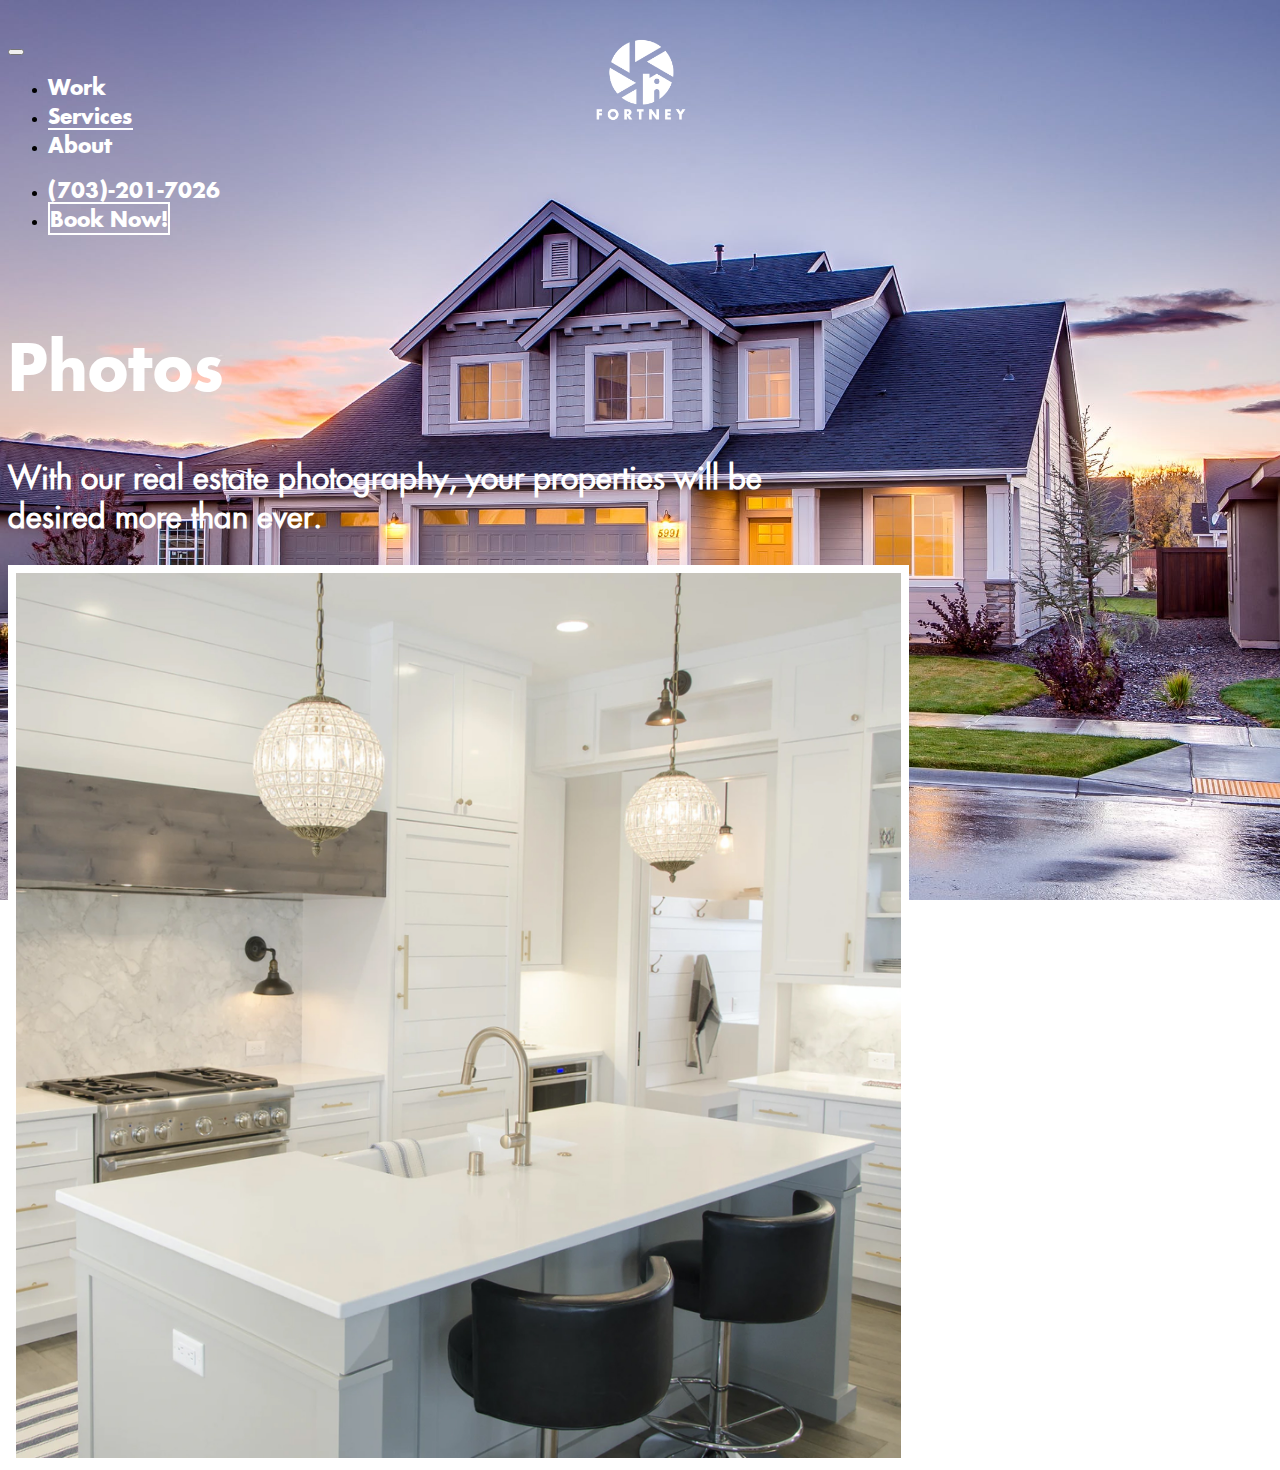
<file: services.html>
<!doctype html>
<html lang="en">

<head>
	<!-- Required meta tags -->
	<meta charset="utf-8">
	<meta name="viewport" content="width=device-width, initial-scale=1, shrink-to-fit=no">

	<!-- CSS Links -->
	<link rel="stylesheet" href="css/services.css">
	<meta name="theme-color" content="#FFF" />

	<!-- Favicon Link -->
	<link rel="icon" href="/assets/favicon.ico" type="image/gif" sizes="48x48">
	<link rel="apple-touch-icon" href="/assets/apple-touch-icon.png">

	<!-- Bootstrap CSS -->
	<link rel="stylesheet" href="https://stackpath.bootstrapcdn.com/bootstrap/4.5.0/css/bootstrap.min.css"
		integrity="sha384-9aIt2nRpC12Uk9gS9baDl411NQApFmC26EwAOH8WgZl5MYYxFfc+NcPb1dKGj7Sk" crossorigin="anonymous">

	<!-- Font Awesome CSS -->
	<link rel="stylesheet" href="https://cdnjs.cloudflare.com/ajax/libs/font-awesome/4.7.0/css/font-awesome.min.css">

	<!-- Global site tag (gtag.js) - Google Analytics -->
	<script async src="https://www.googletagmanager.com/gtag/js?id=G-8N7HWDRB02"></script>
	<script>
		window.dataLayer = window.dataLayer || [];

		function gtag() {
			dataLayer.push(arguments);
		}
		gtag('js', new Date());
		gtag('config', 'G-8N7HWDRB02');
	</script>

	<!-- Google Description -->
	<title>High Quality Real Estate Photography, Video, and 360 Virtual Tours - Fortney Fine Photography</title>
	<meta name="description"
		content="Highest quality photography, video, and 360 virtual tours for your real estate property in Washington DC, Maryland, or Virginia. With our 24 hour turn around times and unbranded links, you can have your property listed on the MLS, embedded on your website, and under contact as soon as possible!"
		name="description">

	<!-- Open Graph Protocall -->
	<meta content="High Quality Real Estate Photography, Video, and 360 Virtual Tours - Fortney Fine Photography"
		property="og:title">
	<meta
		content="Highest quality photography, video, and 360 virtual tours for your real estate property in Washington DC, Maryland, or Virginia. With our 24 hour turn around times and unbranded links, you can have your property listed on the MLS, embedded on your website, and under contact as soon as possible!"
		property="og:description">
	<meta property="og:type" content="website">
	<meta property="og:url" content="https://fortneyfinephotography.com">
</head>

<body>
	<a class="skip-link" href="#collapsingNavbar">Skip to menu</a>
	<div class="container-fluid my-container">
		<div class="row justify-content-center my-row">
			<div class="col my-col">
				<nav class="navbar navbar-expand-md navbar-dark navbar-transparent">
					<div class="navbar-brand abs"><a href="index.html"><img id="logo"
								alt="Fortney Fine Photography Logo" src="/assets/logo-white.png" height="135px"></a>
					</div>
					<button class="navbar-toggler" type="button" data-toggle="collapse" data-target="#collapsingNavbar">
						<span class="navbar-toggler-icon"></span>
					</button>
					<div class="navbar-collapse collapse" id="collapsingNavbar">
						<ul class="navbar-nav">
							<li class="nav-item">
								<a class="nav-link" href="work.html">Work</a>
							</li>
							<li class="nav-item">
								<a class="nav-link active-link" href="services.html">Services</a>
							</li>
							<li class="nav-item">
								<a class="nav-link" href="about.html">About</a>
							</li>
						</ul>
						<ul class="navbar-nav ml-auto">
							<li class="nav-item">
								<a class="nav-link" href="tel:7032017026">(703)-201-7026</a>
							</li>
							<li class="nav-item">
								<a class="nav-link" href="booking.html" id="bookNow">Book Now!</a>
							</li>
						</ul>
					</div>
				</nav>
				<div id="heroRow" class="row">
					<div class="col-12 col-lg-6">
						<div class="row header-row">
							<h1 id="photosHeader">Photos</h1>
						</div>
						<div class="row header-row">
							<h2 id="photosSubheader">With our real estate photography, your properties will be desired
								more than ever.</h2>
						</div>
					</div>
					<div class="col-12 col-lg-6">
						<div class="section-photo"><img class="heroPhoto" src="/assets/services-test.jpg"></div>
					</div>
				</div>
			</div>
		</div>
		<div class="row my-row"></div>
	</div>

	<!-- Optional JavaScript -->
	<!-- jQuery first, then Popper.js, then Bootstrap JS -->
	<script src="https://code.jquery.com/jquery-3.5.1.slim.min.js"
		integrity="sha384-DfXdz2htPH0lsSSs5nCTpuj/zy4C+OGpamoFVy38MVBnE+IbbVYUew+OrCXaRkfj" crossorigin="anonymous">
	</script>
	<script src="https://cdn.jsdelivr.net/npm/popper.js@1.16.0/dist/umd/popper.min.js"
		integrity="sha384-Q6E9RHvbIyZFJoft+2mJbHaEWldlvI9IOYy5n3zV9zzTtmI3UksdQRVvoxMfooAo" crossorigin="anonymous">
	</script>
	<script src="https://stackpath.bootstrapcdn.com/bootstrap/4.5.0/js/bootstrap.min.js"
		integrity="sha384-OgVRvuATP1z7JjHLkuOU7Xw704+h835Lr+6QL9UvYjZE3Ipu6Tp75j7Bh/kR0JKI" crossorigin="anonymous">
	</script>
</body>

</html>
</file>
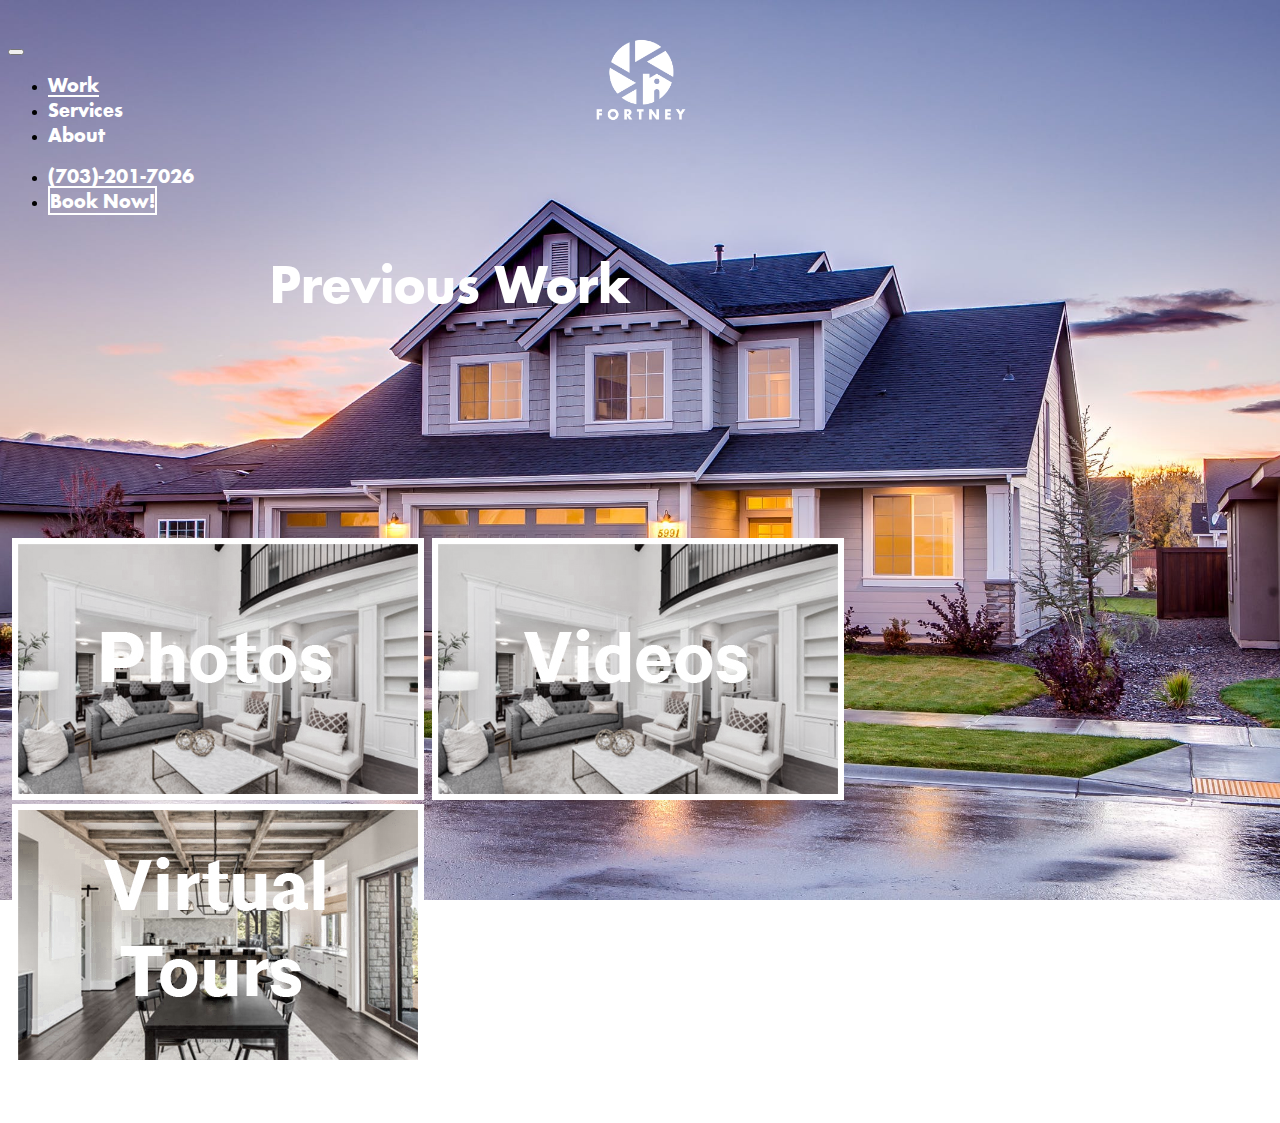
<file: work.html>
<!doctype html>
<html lang="en">

<head>
	<!-- Required meta tags -->
	<meta charset="utf-8">
	<meta name="viewport" content="width=device-width, initial-scale=1, shrink-to-fit=no">

	<!-- CSS Links -->
	<link rel="stylesheet" href="css/work.css">
	<meta name="theme-color" content="#FFF" />

	<!-- Favicon Link -->
	<link rel="icon" href="/assets/favicon.ico" type="image/gif" sizes="48x48">
	<link rel="apple-touch-icon" href="/assets/apple-touch-icon.png">

	<!-- Bootstrap CSS -->
	<link rel="stylesheet" href="https://stackpath.bootstrapcdn.com/bootstrap/4.5.0/css/bootstrap.min.css"
		integrity="sha384-9aIt2nRpC12Uk9gS9baDl411NQApFmC26EwAOH8WgZl5MYYxFfc+NcPb1dKGj7Sk" crossorigin="anonymous">

	<!-- Font Awesome CSS -->
	<link rel="stylesheet" href="https://cdnjs.cloudflare.com/ajax/libs/font-awesome/4.7.0/css/font-awesome.min.css">

	<!-- Global site tag (gtag.js) - Google Analytics -->
	<script async src="https://www.googletagmanager.com/gtag/js?id=G-8N7HWDRB02"></script>
	<script>
		window.dataLayer = window.dataLayer || [];

		function gtag() {
			dataLayer.push(arguments);
		}
		gtag('js', new Date());
		gtag('config', 'G-8N7HWDRB02');
	</script>

	<!-- Google Description -->
	<title>High Quality Real Estate Photography, Video, and 360 Virtual Tours - Fortney Fine Photography</title>
	<meta name="description"
		content="Highest quality photography, video, and 360 virtual tours for your real estate property in Washington DC, Maryland, or Virginia. With our 24 hour turn around times and unbranded links, you can have your property listed on the MLS, embedded on your website, and under contact as soon as possible!"
		name="description">

	<!-- Open Graph Protocall -->
	<meta content="High Quality Real Estate Photography, Video, and 360 Virtual Tours - Fortney Fine Photography"
		property="og:title">
	<meta
		content="Highest quality photography, video, and 360 virtual tours for your real estate property in Washington DC, Maryland, or Virginia. With our 24 hour turn around times and unbranded links, you can have your property listed on the MLS, embedded on your website, and under contact as soon as possible!"
		property="og:description">
	<meta property="og:type" content="website">
	<meta property="og:url" content="https://fortneyfinephotography.com">
</head>

<body>
	<a class="skip-link" href="#collapsingNavbar">Skip to menu</a>
	<div class="container-fluid my-container">
		<div class="row justify-content-center my-row">
			<div class="col my-col">
				<nav class="navbar navbar-expand-md navbar-dark navbar-transparent">
					<div class="navbar-brand abs"><a href="index.html"><img id="logo"
								alt="Fortney Fine Photography Logo" src="/assets/logo-white.png" height="135px"></a>
					</div>
					<button class="navbar-toggler" type="button" data-toggle="collapse" data-target="#collapsingNavbar">
						<span class="navbar-toggler-icon"></span>
					</button>
					<div class="navbar-collapse collapse" id="collapsingNavbar">
						<ul class="navbar-nav">
							<li class="nav-item">
								<a class="nav-link active-link" href="work.html">Work</a>
							</li>
							<li class="nav-item">
								<a class="nav-link" href="services.html">Services</a>
							</li>
							<li class="nav-item">
								<a class="nav-link" href="about.html">About</a>
							</li>
						</ul>
						<ul class="navbar-nav ml-auto">
							<li class="nav-item">
								<a class="nav-link" href="tel:7032017026">(703)-201-7026</a>
							</li>
							<li class="nav-item">
								<a class="nav-link" href="booking.html" id="bookNow">Book Now!</a>
							</li>
						</ul>
					</div>
				</nav>
				<div class="row justify-content-center align-items-end my-row">
						<h1 id="prevWork">Previous Work</h1>
				</div>
				<div class="row my-row justify-content-center align-items-center nowrap"><a class="thumbnail-box" href="photos.html"><img class="img-fluid button-thumbnail"
					src="/assets/photos-thumbnail.jpg"></a><a class="thumbnail-box" href="videos.html"><img class="img-fluid button-thumbnail"
						src="/assets/videos-thumbnail.jpg"></a><a class="thumbnail-box" href="tours.html"><img class="img-fluid button-thumbnail"
							src="/assets/virtual-tour-thumbnail.jpg"></a></div>
			</div>
		</div>
		
	</div>

	<!-- Optional JavaScript -->
	<!-- jQuery first, then Popper.js, then Bootstrap JS -->
	<script src="https://code.jquery.com/jquery-3.5.1.slim.min.js"
		integrity="sha384-DfXdz2htPH0lsSSs5nCTpuj/zy4C+OGpamoFVy38MVBnE+IbbVYUew+OrCXaRkfj" crossorigin="anonymous">
	</script>
	<script src="https://cdn.jsdelivr.net/npm/popper.js@1.16.0/dist/umd/popper.min.js"
		integrity="sha384-Q6E9RHvbIyZFJoft+2mJbHaEWldlvI9IOYy5n3zV9zzTtmI3UksdQRVvoxMfooAo" crossorigin="anonymous">
	</script>
	<script src="https://stackpath.bootstrapcdn.com/bootstrap/4.5.0/js/bootstrap.min.js"
		integrity="sha384-OgVRvuATP1z7JjHLkuOU7Xw704+h835Lr+6QL9UvYjZE3Ipu6Tp75j7Bh/kR0JKI" crossorigin="anonymous">
	</script>
</body>

</html>
</file>
<file: css/services.css>
@font-face {
    font-family: "Architype Renner W01 Bd";
    src: url("449cd8fe7d47c8befb82e00fe4a7d48f.eot");
    /* IE9*/
    src: url("../fonts/449cd8fe7d47c8befb82e00fe4a7d48f.eot?#iefix") format("embedded-opentype"),
        /* IE6-IE8 */
        url("../fonts/449cd8fe7d47c8befb82e00fe4a7d48f.woff2") format("woff2"),
        /* chrome、firefox */
        url("../fonts/449cd8fe7d47c8befb82e00fe4a7d48f.woff") format("woff"),
        /* chrome、firefox */
        url("../fonts/449cd8fe7d47c8befb82e00fe4a7d48f.ttf") format("truetype"),
        /* chrome、firefox、opera、Safari, Android, iOS 4.2+*/
        url("../fonts/449cd8fe7d47c8befb82e00fe4a7d48f.svg#Architype Renner W01 Bd") format("svg");
    /* iOS 4.1- */
}

@font-face {
    font-family: "Architype Renner W01 Regular";
    src: url("../fonts/aee8a6ba0a9d7808b6e36a67ba739bc1.eot");
    /* IE9*/
    src: url("../fonts/aee8a6ba0a9d7808b6e36a67ba739bc1.eot?#iefix") format("embedded-opentype"),
        /* IE6-IE8 */
        url("../fonts/aee8a6ba0a9d7808b6e36a67ba739bc1.woff2") format("woff2"),
        /* chrome、firefox */
        url("../fonts/aee8a6ba0a9d7808b6e36a67ba739bc1.woff") format("woff"),
        /* chrome、firefox */
        url("../fonts/aee8a6ba0a9d7808b6e36a67ba739bc1.ttf") format("truetype"),
        /* chrome、firefox、opera、Safari, Android, iOS 4.2+*/
        url("../fonts/aee8a6ba0a9d7808b6e36a67ba739bc1.svg#Architype Renner W01 Regular") format("svg");
    /* iOS 4.1- */
}

body {
    background: url(/assets/background-house.jpeg) no-repeat center center fixed;
    -webkit-background-size: cover;
    -moz-background-size: cover;
    -o-background-size: cover;
    background-size: cover;
    min-height: -webkit-fill-available;
}

.my-container {
    max-width: 70%;
    margin-top: 3%;
}

.my-row {
    height: 29vh;
}

.my-col {
    padding-left: 0 !important;
    padding-right: 0 !important;
}

.navbar-transparent {
    background: transparent;
}

.nav-link {
    color: white !important;
    font-family: "Architype Renner W01 Bd" !important;
    font-size: 1.5rem;
    font-style: normal;
    -webkit-font-smoothing: antialiased;
    -webkit-text-stroke-width: 0px;
    -moz-osx-font-smoothing: grayscale;
    position: relative;
    text-decoration: none;
    margin-right: 10px;

}

#bookNow {
    border: 2px solid white;
    transition: 0.3s;
}

#bookNow:hover {
    background-color: white;
    color: red !important;
}

/*Underline a tag animations*/
.nav-link::before {
    content: "";
    position: absolute;
    width: 100%;
    height: 2px;
    bottom: 0;
    left: 0;
    background-color: white;
    visibility: hidden;
    transform: scaleX(0);
    transition: all 0.2s ease-in-out 0s;
}

.nav-link:hover::before {
    visibility: visible;
    transform: scaleX(1);
}

/*Center Logo above 768*/
@media (min-width: 768px) {
    .navbar-brand.abs {
        position: absolute;
        width: 100%;
        left: 0;
        text-align: center;
    }
}

.skip-link {
    position: absolute;
    top: -40px;
    left: 0;
    background: #000000;
    color: white;
    padding: 8px;
    z-index: 100;
}

.skip-link:focus {
    top: 0;
}

/* Media Queries */

@media (max-width: 1200px) {
    .nav-link {
        font-size: 1.4rem;
    }

    .my-container {
        max-width: 85%;
    }
}

@media (max-width: 1000px) {
    .nav-link {
        font-size: 1.3rem;
        margin-right: 0px;
    }
}

@media (max-width: 900px) {
    .nav-link {
        font-size: 1.3rem;
    }
}

@media (max-width: 992px) {
    .header-row h1{
        font-size: 3.2rem !important;
    }
    .header-row h2{
        font-size: 1.7rem !important;
    }
    .heroPhoto {
        border: 4px solid white !important;
        height: 80% !important;
        margin: auto;
    }
    #heroRow{
        margin-top: 2vh !important;
        height: 50vh; 
    }
    
}

@media (max-width: 768px) {
    .my-container {
        max-width: 85%;
    }
    #heroRow{
        margin-top: 0vh !important;
        height: 50vh; 
    }
    .col-12:last-child{
        margin-top: 5vh !important;
    }
}

@media (max-width: 576px) {
    .col-12:last-child{
        margin-top: 10vh !important;
    }
}

@media (max-height: 768px) {
    .nav-link {
        padding: 0px !important;
        font-size: 1.3rem;
    }
    .header-row h1{
        font-size: 2.7em !important;
    }
    .header-row h2{
        font-size: 1.6rem !important;
    }
}

@media (max-height: 576px) {
    .nav-link {
        padding: 0px !important;
    }
    .header-row h2{
        font-size: 1.5rem !important;
    }
}

.active-link::before {
    content: "";
    position: absolute;
    width: 100%;
    height: 2px;
    bottom: 0;
    left: 0;
    background-color: white;
    visibility: hidden;
    transform: scaleX(1);
    transition: all 0s ease-in-out 0s;
    visibility: visible;
}

#logo:hover {
    opacity: 75% !important;
}

#logo {
    height: 10vh;
}

#heroRow{
    margin-top: 10vh;
    height: 50vh; 
}

.header-row{
    height: 50%;
}

.header-row h1{
    align-self: flex-end;
    color: white;
    font-family: "Architype Renner W01 Bd";
    font-size: 4.5rem;
    font-style: normal;
    -webkit-font-smoothing: antialiased;
    -webkit-text-stroke-width: 0px;
    -moz-osx-font-smoothing: grayscale;
}

.header-row h2{
    color: white;
    font-family: "Architype Renner W01 Regular";
    font-size: 2.2rem;
    font-style: normal;
    -webkit-font-smoothing: antialiased;
    -webkit-text-stroke-width: 0px;
    -moz-osx-font-smoothing: grayscale;
    margin-right: 5vw;
}

.section-row:nth-child(2) {
    height: 50%;
}

.section-photo {
    height: 100%;
    /* border: 5px solid orange; */
}

.heroPhoto {
    border: 8px solid white;
    object-fit: cover;
    height: 100%;
    width: 100%;
    margin: auto;
}
</file>
<file: css/work.css>
@font-face {
    font-family: "Architype Renner W01 Bd";
    src: url("449cd8fe7d47c8befb82e00fe4a7d48f.eot");
    /* IE9*/
    src: url("../fonts/449cd8fe7d47c8befb82e00fe4a7d48f.eot?#iefix") format("embedded-opentype"),
        /* IE6-IE8 */
        url("../fonts/449cd8fe7d47c8befb82e00fe4a7d48f.woff2") format("woff2"),
        /* chrome、firefox */
        url("../fonts/449cd8fe7d47c8befb82e00fe4a7d48f.woff") format("woff"),
        /* chrome、firefox */
        url("../fonts/449cd8fe7d47c8befb82e00fe4a7d48f.ttf") format("truetype"),
        /* chrome、firefox、opera、Safari, Android, iOS 4.2+*/
        url("../fonts/449cd8fe7d47c8befb82e00fe4a7d48f.svg#Architype Renner W01 Bd") format("svg");
    /* iOS 4.1- */
}

@font-face {
    font-family: "Architype Renner W01 Regular";
    src: url("../fonts/aee8a6ba0a9d7808b6e36a67ba739bc1.eot");
    /* IE9*/
    src: url("../fonts/aee8a6ba0a9d7808b6e36a67ba739bc1.eot?#iefix") format("embedded-opentype"),
        /* IE6-IE8 */
        url("../fonts/aee8a6ba0a9d7808b6e36a67ba739bc1.woff2") format("woff2"),
        /* chrome、firefox */
        url("../fonts/aee8a6ba0a9d7808b6e36a67ba739bc1.woff") format("woff"),
        /* chrome、firefox */
        url("../fonts/aee8a6ba0a9d7808b6e36a67ba739bc1.ttf") format("truetype"),
        /* chrome、firefox、opera、Safari, Android, iOS 4.2+*/
        url("../fonts/aee8a6ba0a9d7808b6e36a67ba739bc1.svg#Architype Renner W01 Regular") format("svg");
    /* iOS 4.1- */
}

body {
    background: url(/assets/background-house.jpeg) no-repeat center center fixed;
    -webkit-background-size: cover;
    -moz-background-size: cover;
    -o-background-size: cover;
    background-size: cover;
    min-height: -webkit-fill-available;
}

.my-container {
    max-width: 70%;
    margin-top: 3%;
    height: 90vh;
}

.my-row {
    margin: 0 !important;
    width: 100%;
}

.my-row:nth-child(1){
    height: 8vh;
}

.my-row:nth-child(2){
    height: 32vh;
    width: 100%;
}

.my-row:nth-child(3){
    flex-wrap: nowrap;
}

.my-col {
    padding-left: 0 !important;
    padding-right: 0 !important;
}

.navbar-transparent {
    background: transparent;
}

.nav-link {
    color: white !important;
    font-family: "Architype Renner W01 Bd" !important;
    font-size: 1.5rem;
    font-style: normal;
    -webkit-font-smoothing: antialiased;
    -webkit-text-stroke-width: 0px;
    -moz-osx-font-smoothing: grayscale;
    position: relative;
    text-decoration: none;
    margin-right: 10px;

}

#bookNow {
    border: 2px solid white;
    transition: 0.3s;
}

#bookNow:hover {
    background-color: white;
    color: red !important;
}

/*Underline a tag animations*/
.nav-link::before {
    content: "";
    position: absolute;
    width: 100%;
    height: 2px;
    bottom: 0;
    left: 0;
    background-color: white;
    visibility: hidden;
    transform: scaleX(0);
    transition: all 0.2s ease-in-out 0s;
}

.nav-link:hover::before {
    visibility: visible;
    transform: scaleX(1);
}

/*Center Logo above 768*/
@media (min-width: 768px) {
    .navbar-brand.abs {
        position: absolute;
        width: 100%;
        left: 0;
        text-align: center;
    }
}

.skip-link {
    position: absolute;
    top: -40px;
    left: 0;
    background: #000000;
    color: white;
    padding: 8px;
    z-index: 100;
}

.skip-link:focus {
    top: 0;
}

/* Media Queries */

@media (max-width: 1200px) {
    .nav-link {font-size: 1.4rem;}
    .my-container{max-width: 85%;}
    #prevWork{
        font-size: 2.75rem !important;
    }
}

@media (max-width: 1100px) {
    .nav-link {font-size: 1.4rem;margin-right: 0px;}
    
}

@media (max-width: 900px) {
    .nav-link {font-size: 1.2rem;}
    #prevWork{
        font-size: 2.25rem !important;
    }
}

@media (max-width: 768px) {
    .my-container{max-width: 85%;}
    .thumbnail-box{
        max-width: 50% !important;
    }
    .my-row:nth-child(1){
        height: 20vh;
    }
    .my-row:nth-child(2){
        height: 10vh;
    }
    .my-row:nth-child(3){
        height: 70vh;
        flex-direction: column;
        align-items: center;
    }
    #prevWork{
        font-size: 2rem !important;
    }
    .navbar{
        padding-left: 0px !important;
        padding-right: 0px !important;
    }
}


@media (max-width: 550px) {
    .thumbnail-box{
        max-width: 60% !important;
    }
}

@media (max-width: 400px) {
    .thumbnail-box{
        max-width: 80% !important;
    }
    .my-row:nth-child(3){
        height: 60vh;
        flex-direction: column;
        align-items: center;
    }
}

@media (max-height: 768px){
    .thumbnail-box{
        max-width: 60% !important;
    }
    .nav-link{padding: 0px !important;font-size: 1.3rem;}
    #prevWork{
        font-size: 1.75rem !important;
        
    }
    .my-row:nth-child(3){
        height: 50vh !important;
        flex-direction: column;
        align-items: center;
    }
}

@media (max-height: 950px){
    .nav-link{padding: 0px !important;font-size: 1.3rem;}
    .my-row:nth-child(3){
        height: 65vh;
        /* flex-direction: column; */
        align-items: center;
    }
}

@media (max-height: 576px){
    .nav-link{padding: 0px !important;}
}

.active-link::before{
    content: "";
    position: absolute;
    width: 100%;
    height: 2px;
    bottom: 0;
    left: 0;
    background-color: white;
    visibility: hidden;
    transform: scaleX(1);
    transition: all 0s ease-in-out 0s;
    visibility: visible;
  }

  #logo:hover {
    opacity: 75% !important;
}

#prevWork{
    text-align: center;
    color: white;
    font-size: 3.5rem;
    font-family: "Architype Renner W01 Bd";
    margin-bottom: 30px;
}

.button-thumbnail{
    margin: 0 4px 0 4px;
    border: 6px solid white;
    filter: grayscale(75%);
}

.button-thumbnail:hover{
    filter: grayscale(0%);
    transition: all .1s ease-in 0s;
}

#logo{
    height: 10vh;
}
</file>
